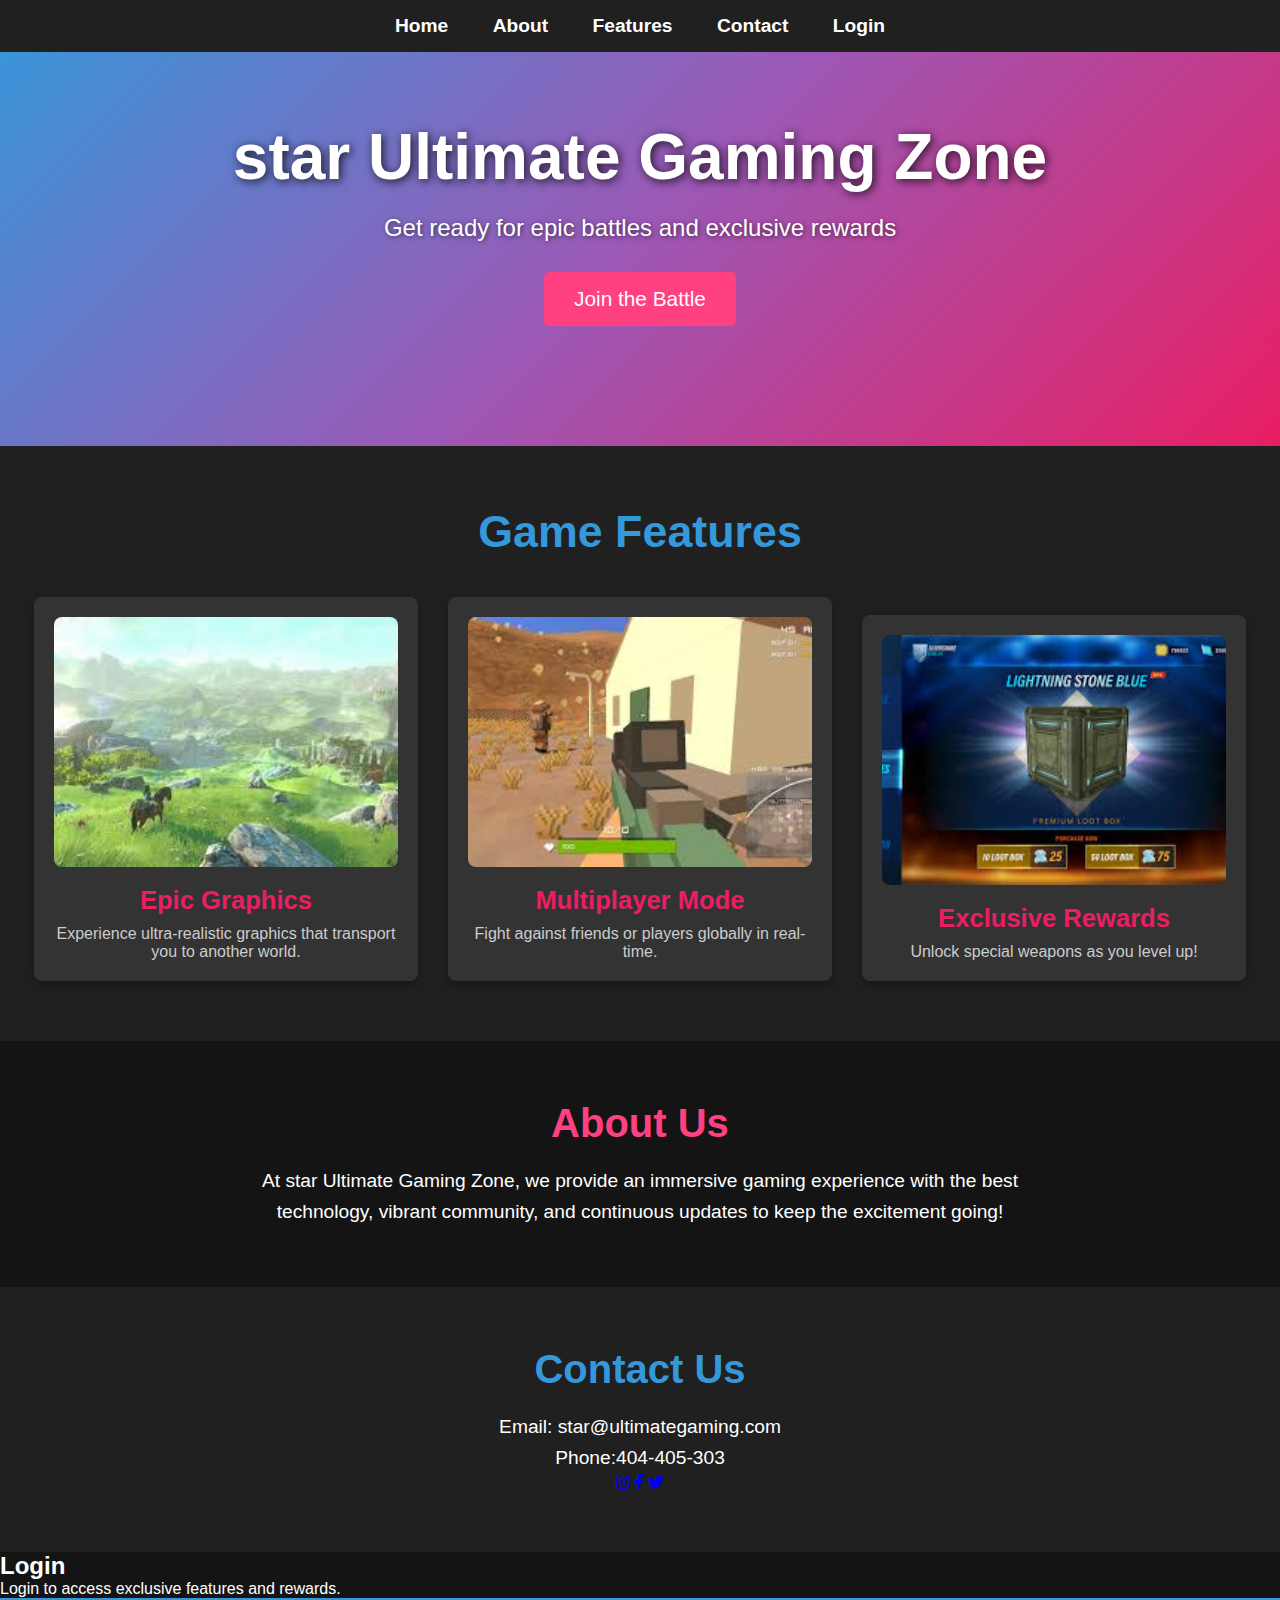
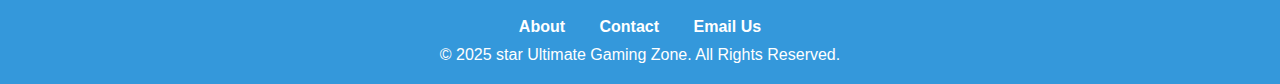
<file: task 1 landing page/index.html>
<!DOCTYPE html>
<html lang="en">
<head>
  <meta charset="UTF-8">
  <meta name="viewport" content="width=device-width, initial-scale=1.0">
  <title>star Ultimate Gaming Zone</title>
  <link rel="stylesheet" href="styles.css">
  <head>
    <!-- Other meta tags and stylesheets -->
    <link rel="stylesheet" href="https://cdnjs.cloudflare.com/ajax/libs/font-awesome/6.0.0-beta3/css/all.min.css">
  </head>
  
</head>
<body>
  <!-- Navigation Bar -->
  <nav>
    <ul>
      <li><a href="#home">Home</a></li>
      <li><a href="#about">About</a></li>
      <li><a href="#features">Features</a></li>
      <li><a href="#contact">Contact</a></li>
      <li><a href="#login">Login</a></li>
    </ul>
  </nav>

  <header id="home">
    <div class="container">
      <h1>star Ultimate Gaming Zone</h1>
      <p>Get ready for epic battles and exclusive rewards</p>
      <button class="cta-btn" onclick="scrollToContent()">Join the Battle</button>
    </div>
  </header>

  <section id="features">
    <div class="container">
      <h2>Game Features</h2>
      <div class="feature-box">
        <img src="j1.jpg" alt="Epic Graphics">
        <h3>Epic Graphics</h3>
        <p>Experience ultra-realistic graphics that transport you to another world.</p>
      </div>
      <div class="feature-box">
        <img src="j2.jpg" alt="Multiplayer Mode">
        <h3>Multiplayer Mode</h3>
        <p>Fight against friends or players globally in real-time.</p>
      </div>
      <div class="feature-box">
        <img src="j3.jpg" alt="Exclusive Rewards">
        <h3>Exclusive Rewards</h3>
        <p>Unlock special weapons as you level up!</p>
      </div>
    </div>
  </section>

  <section id="about">
    <div class="container">
      <h2>About Us</h2>
      <p>At star Ultimate Gaming Zone, we provide an immersive gaming experience with the best technology, vibrant community, and continuous updates to keep the excitement going!</p>
    </div>
  </section>

  <section id="contact">
    <div class="container">
      <h2>Contact Us</h2>
      <p>Email: star@ultimategaming.com</p>
      <p>Phone:404-405-303</p>
      <div class="social-icons">
        <a href="https://www.instagram.com" target="_blank" class="social-icon"><i class="fab fa-instagram"></i></a>
        <a href="https://www.facebook.com" target="_blank" class="social-icon"><i class="fab fa-facebook-f"></i></a>
        <a href="https://www.twitter.com" target="_blank" class="social-icon"><i class="fab fa-twitter"></i></a>
      </div>
    </div>
  </section>

  <section id="login">
    <div class="container">
      <h2>Login</h2>
      <p>Login to access exclusive features and rewards.</p>
      <!-- Add login form or link -->
    </div>
  </section>

  <footer>
    <div class="container">
      <ul>
        <li><a href="#about">About</a></li>
        <li><a href="#contact">Contact</a></li>
        <li><a href="mailto:contact@ultimategaming.com">Email Us</a></li>
      </ul>
      <p>&copy; 2025 star Ultimate Gaming Zone. All Rights Reserved.</p>
    </div>
  </footer>

  <script src="script.js"></script>
</body>
</html>
</file>
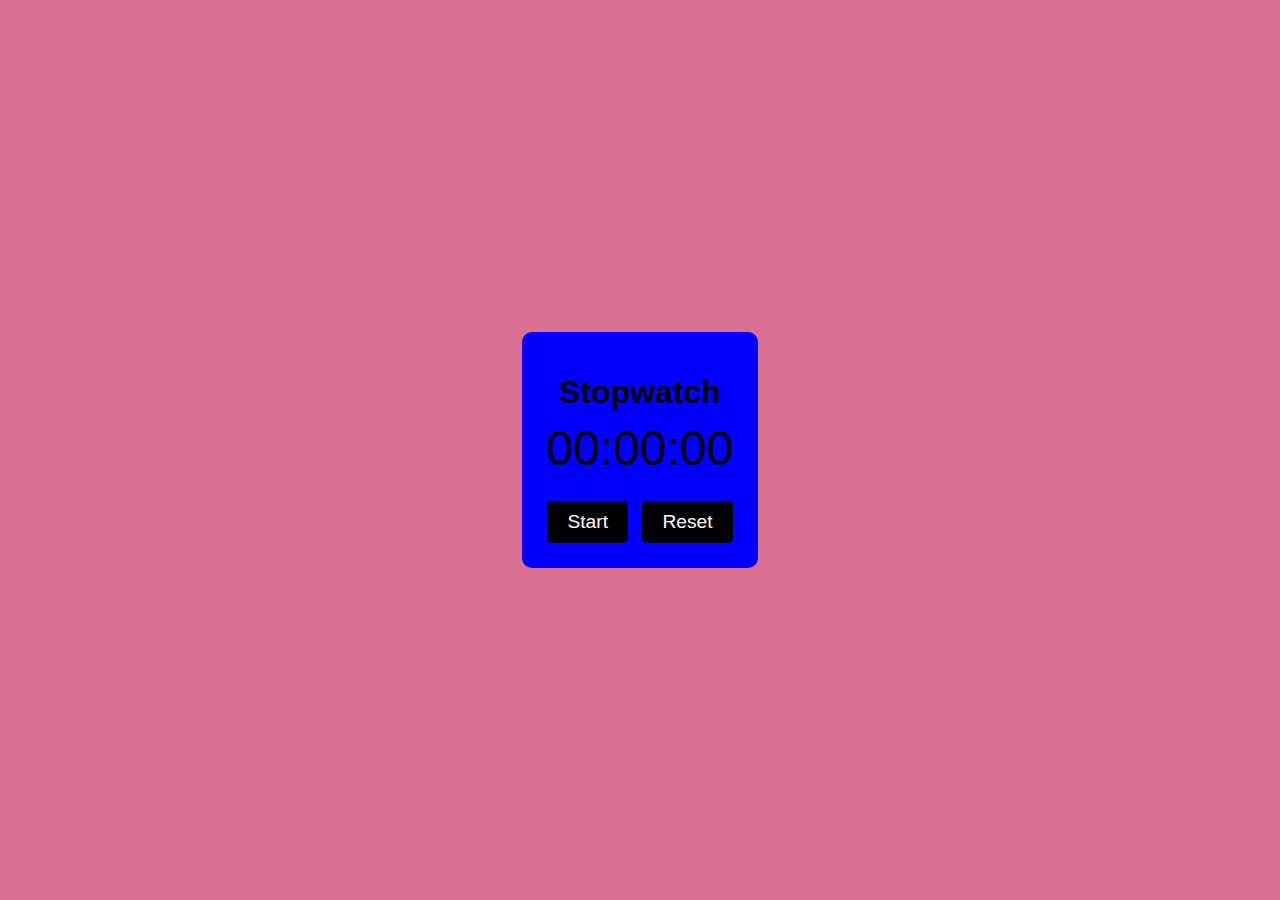
<file: task 2 stopwatch/index.html>
<!DOCTYPE html>
<html lang="en">
<head>
    <meta charset="UTF-8">
    <meta name="viewport" content="width=device-width, initial-scale=1.0">
    <title>Stopwatch</title>
    <link rel="stylesheet" href="styles.css">
</head>
<body>
    <div class="stopwatch">
        <h1>Stopwatch</h1>
        <div id="time">00:00:00</div>
        <div class="controls">
            <button id="startStop">Start</button>
            <button id="reset">Reset</button>
        </div>
    </div>

    <script src="script.js"></script>
</body>
</html>
</file>
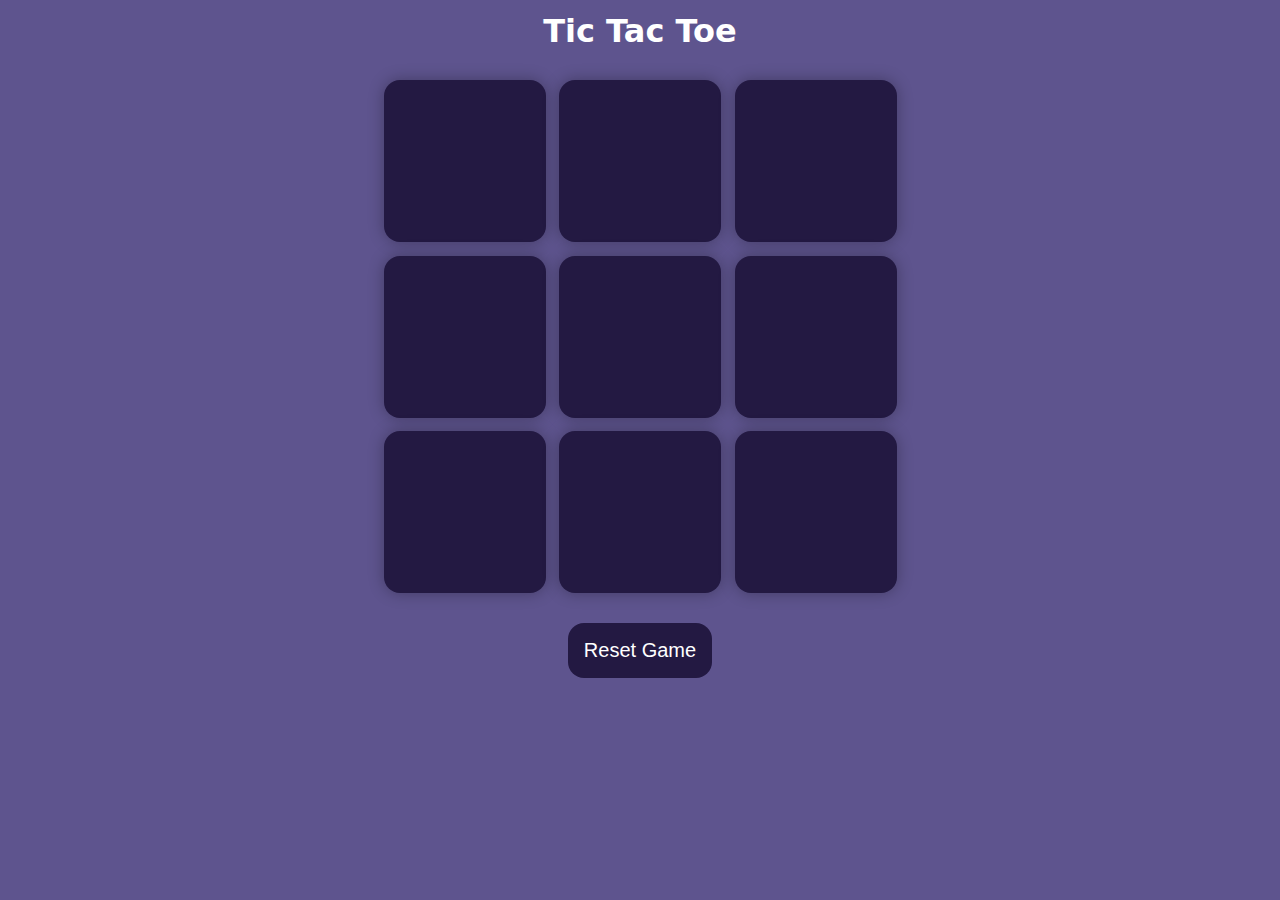
<file: task 3 tic tac toe/index.html>
<!DOCTYPE html>
<html lang="en">

<head>
    <meta charset="UTF-8">
    <meta name="viewport" content="width=device-width, initial-scale=1.0">
    <title>Tic-Tac-Toe</title>
    <link rel="stylesheet" href="style.css"/>
</head>

<body>
    <main>

        <div class="msg-container hide">
            <p id="msg">Winner</p>

            <button id="new-btn">New Game</button>
        </div>


        <div class="container">
            <h1 id="hd">Tic Tac Toe</h1>
            <div class="game">
                <button class="box"></button>
                <button class="box"></button>
                <button class="box"></button>
                <button class="box"></button>
                <button class="box"></button>
                <button class="box"></button>
                <button class="box"></button>
                <button class="box"></button>
                <button class="box"></button>
            </div>
            <button id="reset-btn">Reset Game</button>
        </div>


    </main>
    <script src="app.js"></script>
</body>

</html>
</file>
<file: task 2 stopwatch/styles.css>
/* styles.css */
body {
    font-family: Arial, sans-serif;
    display: flex;
    justify-content: center;
    align-items: center;
    height: 100vh;
    margin: 0;
    background-color: palevioletred;
}

.stopwatch {
    text-align: center;
    background-color: blue;
    padding: 20px;
    border-radius: 10px;
    box-shadow: red;
}

h1 {
    font-size: 2rem;
    margin-bottom: 10px;
}

#time {
    font-size: 3rem;
    margin-bottom: 20px;
}

.controls button {
    font-size: 1.2rem;
    padding: 10px 20px;
    margin: 5px;
    cursor: pointer;
    border: none;
    background-color: black;
    color: white;
    border-radius: 5px;
}

.controls button:hover {
    background-color:purple;
}

button:active {
    background-color: blue;
}
</file>
<file: task 3 tic tac toe/style.css>
*{
    margin: 0;
    padding: 0;
}

body{
    background-color: #5e548e;
    text-align: center;
}  

#hd{
    margin:30px;
    margin-top:30px;
    color: #fff;
    font-family: system-ui, -apple-system, BlinkMacSystemFont, 'Segoe UI', Roboto, Oxygen, Ubuntu, Cantarell, 'Open Sans', 'Helvetica Neue', sans-serif;
}
.container{
    margin-top:30px;
    height: 70vh;
    display: flex;
    flex-direction: column;
    justify-content: center;
    align-items: center;

}

.game{
    height: 60vmin;
    width: 60vmin;
    display: flex;
    flex-wrap: wrap;
    justify-content: center;
    align-items: center;
    gap:1.5vh;
}

.box{
    height: 18vmin;
    width: 18vmin;
    border-radius: 1rem;
    border: none;
    box-shadow: 0 0 1rem rgba(0, 0, 0, 0.3);
    font-size: 8vmin;
    color: #e0b1cb;
    background-color: #231942;
}

#reset-btn{
    margin: 30px;
    padding: 1rem;
    font-size: 1.25rem;
    background-color: #231942;
    border-radius: 1rem;
    border:none;
    color:#fff;
}

#new-btn{
    padding: 1rem;
    font-size: 1.25rem;
    background-color: #231942;
    border-radius: 1rem;
    border:none;
    color:#fff;
}

#msg{
    color: #fff;
    font-size: 8vh;
    font-family: system-ui, -apple-system, BlinkMacSystemFont, 'Segoe UI', Roboto, Oxygen, Ubuntu, Cantarell, 'Open Sans', 'Helvetica Neue', sans-serif;
}

.msg-container{
    height: 100vmin;
    display: flex;
    justify-content: center;
    align-items: center;
    flex-direction: column;
    gap: 2rem;
}


.hide{
    display: none;
}

.hide2{
    display:inline;
}
</file>
<file: task 1 landing page/styles.css>
/* Reset some default styles */
* {
    margin: 0;
    padding: 0;
    box-sizing: border-box;
  }
  
  body {
    font-family: Arial, sans-serif;
    background-color: #141414;
    color: #fff;
  }
  
  /* Navigation Bar */
  nav {
    background-color: #202020;
    padding: 15px 0;
    position: fixed;
    width: 100%;
    top: 0;
    left: 0;
    z-index: 1000;
  }
  
  nav ul {
    list-style: none;
    text-align: center;
  }
  
  nav ul li {
    display: inline;
    margin: 0 20px;
  }
  
  nav ul li a {
    text-decoration: none;
    color: white;
    font-size: 1.2rem;
    font-weight: bold;
    transition: color 0.3s ease;
  }
  
  nav ul li a:hover {
    color: #ff4081;
  }
  
  /* Header Styles */
  header {
    background: linear-gradient(135deg, #3498db, #9b59b6, #e91e63);
    color: white;
    padding: 120px 0;
    text-align: center;
    background-size: cover;
    background-position: center;
    position: relative;
  }
  
  header h1 {
    font-size: 4rem;
    margin-bottom: 20px;
    text-shadow: 2px 2px 10px rgba(0, 0, 0, 0.8);
  }
  
  header p {
    font-size: 1.5rem;
    margin-bottom: 30px;
    text-shadow: 1px 1px 5px rgba(0, 0, 0, 0.6);
  }
  
  .cta-btn {
    background-color: #ff4081;
    color: white;
    font-size: 1.3rem;
    padding: 15px 30px;
    border: none;
    cursor: pointer;
    transition: background-color 0.3s ease;
    border-radius: 5px;
  }
  
  .cta-btn:hover {
    background-color: #f50057;
  }
  
  /* Features Section */
  #features {
    background-color: #202020;
    padding: 60px 0;
    text-align: center;
  }
  
  #features h2 {
    font-size: 2.8rem;
    margin-bottom: 40px;
    color: #3498db;
  }
  
  .feature-box {
    display: inline-block;
    width: 30%;
    margin: 0 1%;
    padding: 20px;
    background-color: #333;
    border-radius: 8px;
    box-shadow: 0 4px 10px rgba(0, 0, 0, 0.3);
    transition: transform 0.3s ease, box-shadow 0.3s ease;
  }
  
  .feature-box img {
    width: 100%;
    height: 250px;
    object-fit: cover;
    border-radius: 8px;
    margin-bottom: 15px;
  }
  
  .feature-box h3 {
    font-size: 1.6rem;
    color: #e91e63;
    margin-bottom: 10px;
  }
  
  .feature-box p {
    font-size: 1rem;
    color: #ccc;
  }
  
  .feature-box:hover {
    transform: translateY(-10px);
    box-shadow: 0 8px 20px rgba(0, 0, 0, 0.6);
  }
  
  /* About Section */
  #about {
    background-color: #141414;
    padding: 60px 0;
    text-align: center;
  }
  
  #about h2 {
    font-size: 2.5rem;
    color: #ff4081;
    margin-bottom: 20px;
  }
  
  #about p {
    font-size: 1.2rem;
    color: #fff;
    max-width: 800px;
    margin: 0 auto;
    line-height: 1.6;
  }
  
  /* Contact Section */
  #contact {
    background-color: #202020;
    padding: 60px 0;
    text-align: center;
  }
  
  #contact h2 {
    font-size: 2.5rem;
    color: #3498db;
    margin-bottom: 20px;
  }
  
  #contact p {
    font-size: 1.2rem;
    color: #fff;
    line-height: 1.6;

    /* Social Icons Styles */
.social-icons {
    margin-top: 20px;
  }
  
  .social-icon {
    font-size: 1.8rem;
    margin: 0 15px;
    color: #fff;
    text-decoration: none;
    transition: color 0.3s ease;
  }
  
  .social-icon:hover {
    color: #ff4081; /* Pink color when hovered */
  }
  
  }
  
  /* Footer */
  footer {
    background-color: #3498db;
    color: white;
    padding: 20px 0;
    text-align: center;
  }
  
  footer ul {
    list-style: none;
    padding: 0;
    margin-bottom: 10px;
  }
  
  footer ul li {
    display: inline;
    margin: 0 15px;
  }
  
  footer ul li a {
    text-decoration: none;
    color: white;
    font-size: 1rem;
    font-weight: bold;
    transition: color 0.3s ease;
  }
  
  footer ul li a:hover {
    color: #ff4081;
  }
  
  footer p {
    font-size: 1rem;
  }
</file>
